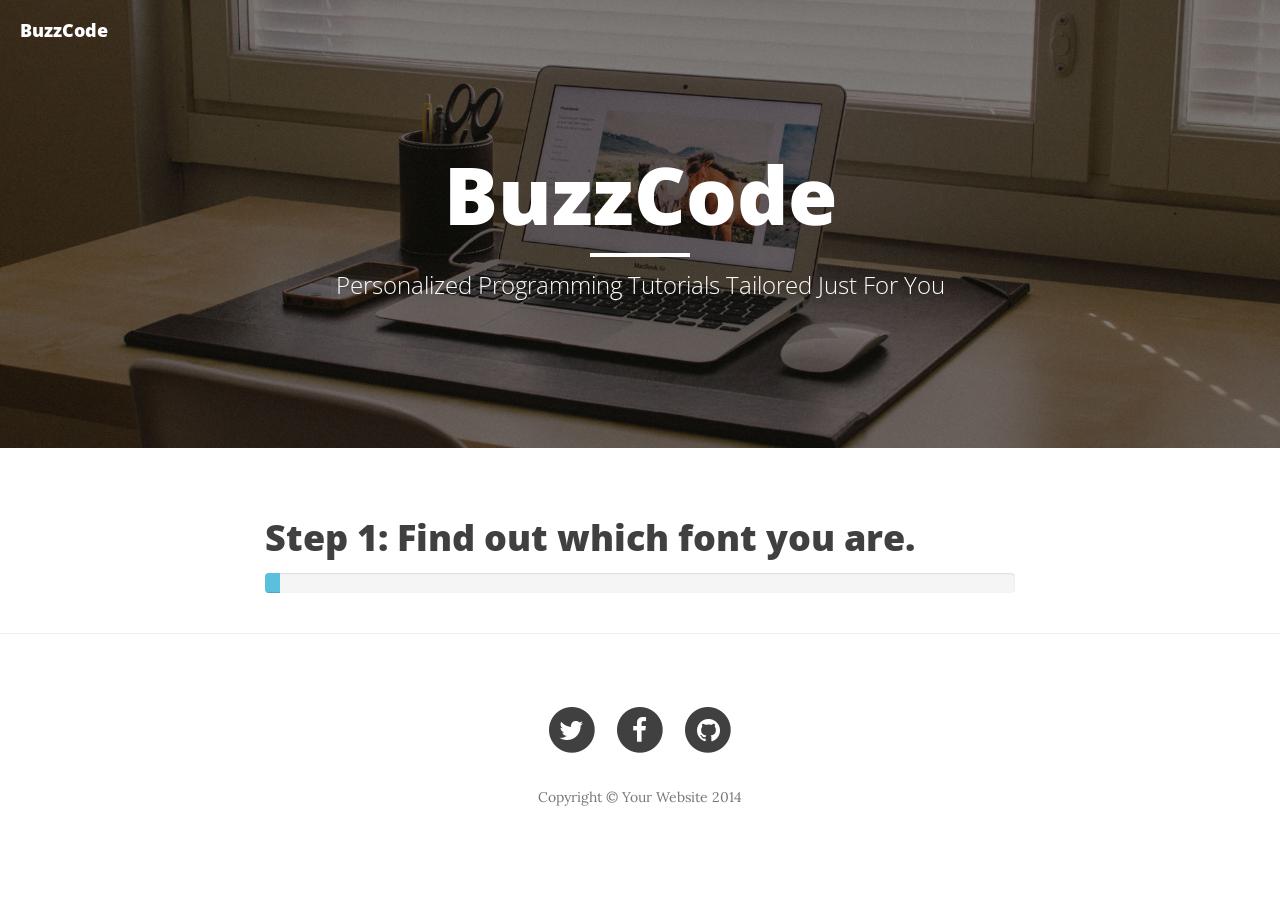
<file: index.html>
<!DOCTYPE html>
<html lang="en">

<head>

    <meta charset="utf-8">
    <meta http-equiv="X-UA-Compatible" content="IE=edge">
    <meta name="viewport" content="width=device-width, initial-scale=1">
    <meta name="description" content="">
    <meta name="author" content="">

    <title>BuzzCode</title>

    <!-- Bootstrap Core CSS -->
    <link href="css/bootstrap.min.css" rel="stylesheet">

    <!-- Custom CSS -->
    <link href="css/clean-blog.min.css" rel="stylesheet">

    <!-- Custom Fonts -->
    <link href="http://maxcdn.bootstrapcdn.com/font-awesome/4.1.0/css/font-awesome.min.css" rel="stylesheet" type="text/css">
    <link href='http://fonts.googleapis.com/css?family=Lora:400,700,400italic,700italic' rel='stylesheet' type='text/css'>
    <link href='http://fonts.googleapis.com/css?family=Open+Sans:300italic,400italic,600italic,700italic,800italic,400,300,600,700,800' rel='stylesheet' type='text/css'>

</head>

<body>

    <!-- Navigation -->
    <nav class="navbar navbar-default navbar-custom navbar-fixed-top">
        <div class="container-fluid">
            <!-- Brand and toggle get grouped for better mobile display -->
            <div class="navbar-header page-scroll">
                <button type="button" class="navbar-toggle" data-toggle="collapse" data-target="#bs-example-navbar-collapse-1">
                    <span class="sr-only">Toggle navigation</span>
                    <span class="icon-bar"></span>
                    <span class="icon-bar"></span>
                    <span class="icon-bar"></span>
                </button>
                <a class="navbar-brand" href="index.html">BuzzCode</a>
            </div>

        </div>
        <!-- /.container -->
    </nav>

    <!-- Page Header -->
    <!-- Set your background image for this header on the line below. -->
    <header class="intro-header" style="background-image: url('img/home-bg.jpg')">
        <div class="container">
            <div class="row">
                <div class="col-lg-8 col-lg-offset-2 col-md-10 col-md-offset-1">
                    <div class="site-heading">
                        <h1>BuzzCode</h1>
                        <hr class="small">
                        <span class="subheading">Personalized Programming Tutorials Tailored Just For You</span>
                    </div>
                </div>
            </div>
        </div>
    </header>

    <!-- Main Content -->
    <div class="container">
        <div class="row">
            <div class="col-lg-8 col-lg-offset-2 col-md-10 col-md-offset-1">
            <div class="text-vertical-center">
                <h1>Step 1: Find out which font you are.</h1>
                <div class="quizz-container" data-width="100%" data-height="auto" data-quiz="88300" data-networks='none'></div>
                <script src="http://dcc4iyjchzom0.cloudfront.net/widget/loader.js" async></script>        
                <!-- Pager -->
                <div style="margin-top:15px; font-family:Helvetica;" class="progress">
                <div class="progress-bar progress-bar-info" role="progressbar" aria-valuenow="50" aria-valuemin="0" aria-valuemax="100" style="width:2%">
    
  </div>
</div>
<!--                 <ul class="pager">
                    <li class="next">
                        <a href="./buzz-editor-font.html">Click to Proceed &rarr;</a>
                    </li>
                </ul> -->

            </div>
            </div>
        </div>
    </div>

    <hr>

    <!-- Footer -->
    <footer>
        <div class="container">
            <div class="row">
                <div class="col-lg-8 col-lg-offset-2 col-md-10 col-md-offset-1">
                    <ul class="list-inline text-center">
                        <li>
                            <a href="#">
                                <span class="fa-stack fa-lg">
                                    <i class="fa fa-circle fa-stack-2x"></i>
                                    <i class="fa fa-twitter fa-stack-1x fa-inverse"></i>
                                </span>
                            </a>
                        </li>
                        <li>
                            <a href="#">
                                <span class="fa-stack fa-lg">
                                    <i class="fa fa-circle fa-stack-2x"></i>
                                    <i class="fa fa-facebook fa-stack-1x fa-inverse"></i>
                                </span>
                            </a>
                        </li>
                        <li>
                            <a href="#">
                                <span class="fa-stack fa-lg">
                                    <i class="fa fa-circle fa-stack-2x"></i>
                                    <i class="fa fa-github fa-stack-1x fa-inverse"></i>
                                </span>
                            </a>
                        </li>
                    </ul>
                    <p class="copyright text-muted">Copyright &copy; Your Website 2014</p>
                </div>
            </div>
        </div>
    </footer>

    <!-- jQuery -->
    <script src="js/jquery.js"></script>

    <!-- Bootstrap Core JavaScript -->
    <script src="js/bootstrap.min.js"></script>

    <!-- Custom Theme JavaScript -->
    <script src="js/clean-blog.min.js"></script>

    <script src="bye.js"></script>


</body>

</html>
</file>
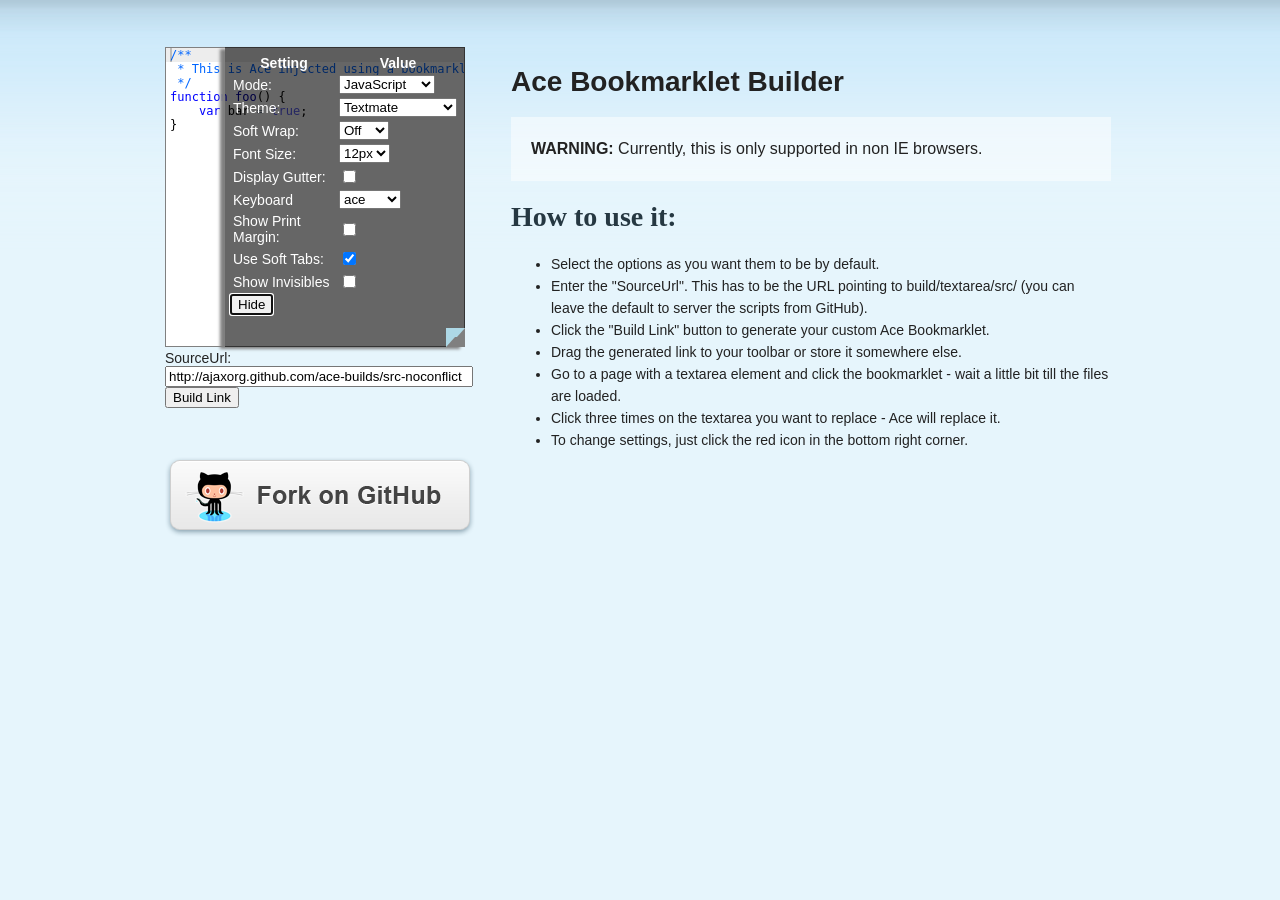
<file: demo/bookmarklet/index.html>
<!DOCTYPE html>
<html lang="en">
<head>
  <meta charset="UTF-8">
  <meta http-equiv="X-UA-Compatible" content="IE=edge,chrome=1">
  <link href="style.css" rel="stylesheet" type="text/css">
  <title>Ace Bookmarklet Builder</title>
</head>
<body>

<div id="wrapper">

<div class="content" style="width: 950px">
    <div class="column1" style="margin-top: 47px">
        <textarea id="textarea" style="width:300px; height:300px">
/**
 * This is Ace injected using a bookmarklet.
 */
function foo() {
    var bar = true;
}</textarea><br>
        SourceUrl: <br>
        <input id="srcURL" style="width:300px" value="http://ajaxorg.github.com/ace-builds/src-noconflict"></input><br>
        <button id="buBuild">Build Link</button> <br> <a href="#"></a>
        <a href="https://github.com/ajaxorg/ace/">
            <div class="fork_on_github" ></div>
        </a>
    </div>
    <div class="column2">
        <h1>Ace Bookmarklet Builder</h1>

        <p id="first">
        <strong>WARNING:</strong> Currently, this is only supported in non IE browsers.
        </p>

        <h2>How to use it:</h2>
        <ul>
            <li>Select the options as you want them to be by default.</li>
            <li>Enter the "SourceUrl". This has to be the URL pointing to build/textarea/src/ (you can leave the default to server the scripts from GitHub).</li>
            <li>Click the "Build Link" button to generate your custom Ace Bookmarklet.</li>
            <li>Drag the generated link to your toolbar or store it somewhere else.</li>
            <li>Go to a page with a textarea element and click the bookmarklet - wait a little bit till the files are loaded.</li>
            <li>Click three times on the textarea you want to replace - Ace will replace it.</li>
            <li>To change settings, just click the red icon in the bottom right corner.</li>
        </ul>
    </div>
</div>
</div>

<script>

function inject(options, callback) {
    var baseUrl = options.baseUrl || "../../src-noconflict";
    
    var load = function(path, callback) {
        var head = document.getElementsByTagName('head')[0];
        var s = document.createElement('script');

        s.src = baseUrl + "/" + path;
        head.appendChild(s);

        s.onload = s.onreadystatechange = function(_, isAbort) {
            if (isAbort || !s.readyState || s.readyState == "loaded" || s.readyState == "complete") {
                s = s.onload = s.onreadystatechange = null;
                if (!isAbort)
                    callback();
            }
        };
    };

    load("ace.js", function() {
        ace.config.loadModule("ace/ext/textarea", function() {
            var event = ace.require("ace/lib/event");
            var areas = document.getElementsByTagName("textarea");
            for (var i = 0; i < areas.length; i++) {
                event.addListener(areas[i], "click", function(e) {
                    if (e.detail == 3) {
                        ace.transformTextarea(e.target, options.ace);
                    }
                });
            }
            callback && callback();
        });
    });
}

// Call the inject function to load the ace files.
var textAce;
inject({}, function () {
    // Transform the textarea on the page into an ace editor.    
    var t = document.querySelector("textarea");
    textAce = ace.require("ace/ext/textarea").transformTextarea(t);
    setTimeout(function(){textAce.setDisplaySettings(true)});
});


document.getElementById("buBuild").onclick = function() {
    var injectSrc = inject.toString().split("\n").join("");
    injectSrc = injectSrc.replace(/\s+/g, " ");

    var options = textAce.getOptions();
    options.baseUrl = document.getElementById("srcURL").value;

    var a = document.querySelector("a");
    a.href = "javascript:(" + injectSrc + ")(" + JSON.stringify(options) + ")";
    a.innerHTML = "Ace Bookmarklet Link";
}

</script>

</body>
</html>
</file>
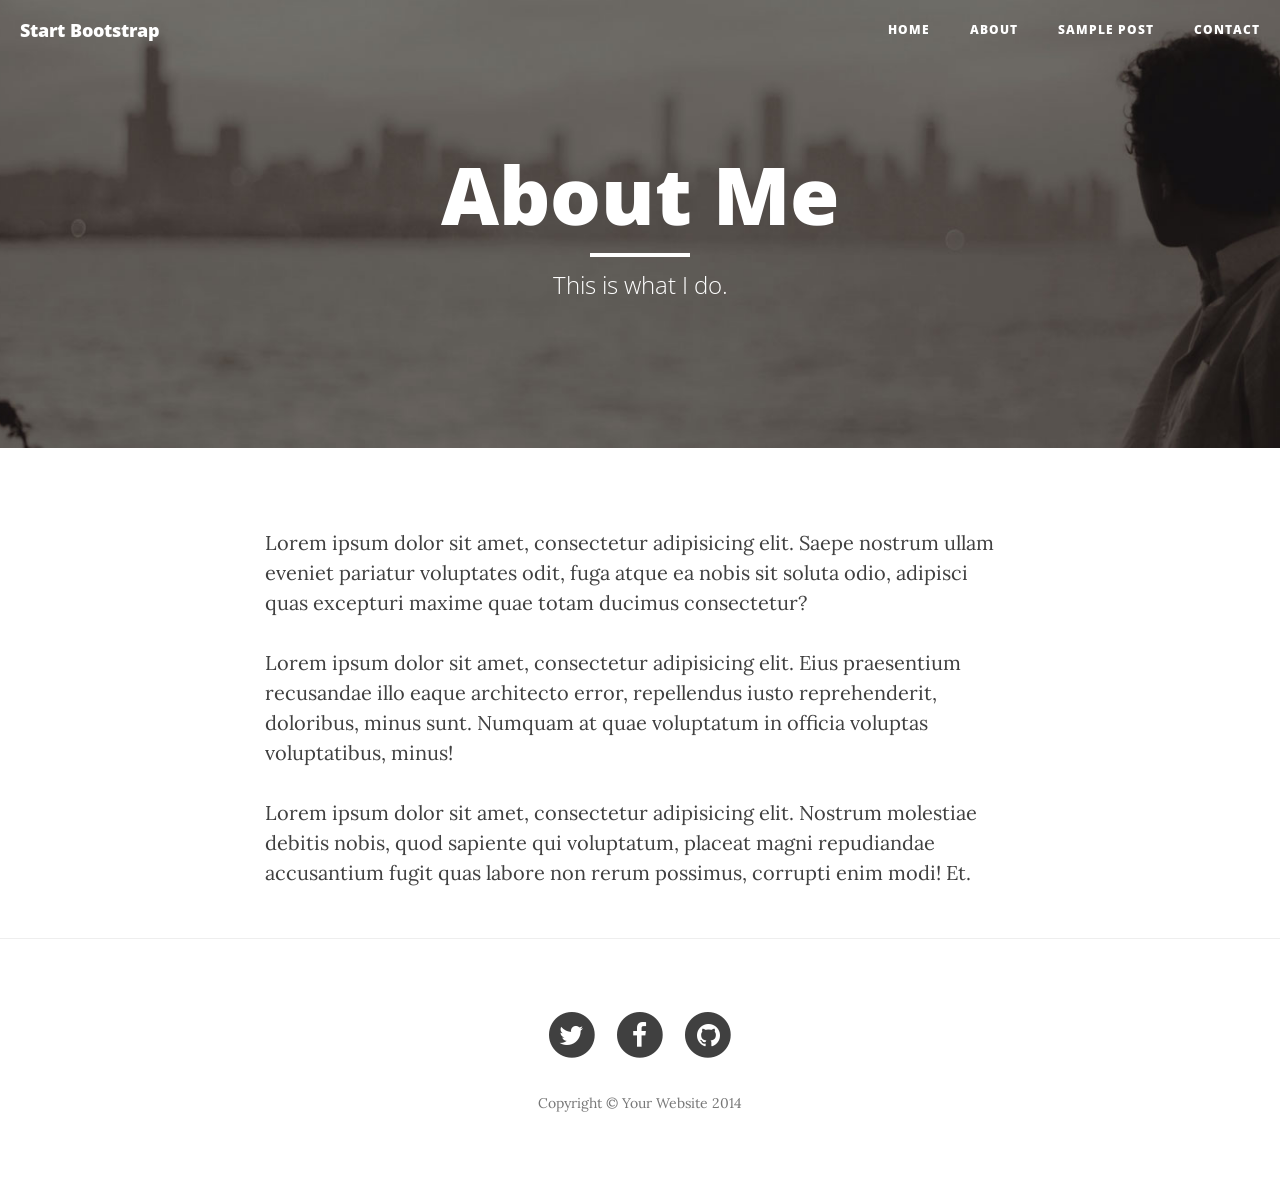
<file: about.html>
<!DOCTYPE html>
<html lang="en">

<head>

    <meta charset="utf-8">
    <meta http-equiv="X-UA-Compatible" content="IE=edge">
    <meta name="viewport" content="width=device-width, initial-scale=1">
    <meta name="description" content="">
    <meta name="author" content="">

    <title>Clean Blog - About</title>

    <!-- Bootstrap Core CSS -->
    <link href="css/bootstrap.min.css" rel="stylesheet">

    <!-- Custom CSS -->
    <link href="css/clean-blog.min.css" rel="stylesheet">

    <!-- Custom Fonts -->
    <link href="http://maxcdn.bootstrapcdn.com/font-awesome/4.1.0/css/font-awesome.min.css" rel="stylesheet" type="text/css">
    <link href='http://fonts.googleapis.com/css?family=Lora:400,700,400italic,700italic' rel='stylesheet' type='text/css'>
    <link href='http://fonts.googleapis.com/css?family=Open+Sans:300italic,400italic,600italic,700italic,800italic,400,300,600,700,800' rel='stylesheet' type='text/css'>

    <!-- HTML5 Shim and Respond.js IE8 support of HTML5 elements and media queries -->
    <!-- WARNING: Respond.js doesn't work if you view the page via file:// -->
    <!--[if lt IE 9]>
        <script src="https://oss.maxcdn.com/libs/html5shiv/3.7.0/html5shiv.js"></script>
        <script src="https://oss.maxcdn.com/libs/respond.js/1.4.2/respond.min.js"></script>
    <![endif]-->

</head>

<body>

    <!-- Navigation -->
    <nav class="navbar navbar-default navbar-custom navbar-fixed-top">
        <div class="container-fluid">
            <!-- Brand and toggle get grouped for better mobile display -->
            <div class="navbar-header page-scroll">
                <button type="button" class="navbar-toggle" data-toggle="collapse" data-target="#bs-example-navbar-collapse-1">
                    <span class="sr-only">Toggle navigation</span>
                    <span class="icon-bar"></span>
                    <span class="icon-bar"></span>
                    <span class="icon-bar"></span>
                </button>
                <a class="navbar-brand" href="index.html">Start Bootstrap</a>
            </div>

            <!-- Collect the nav links, forms, and other content for toggling -->
            <div class="collapse navbar-collapse" id="bs-example-navbar-collapse-1">
                <ul class="nav navbar-nav navbar-right">
                    <li>
                        <a href="index.html">Home</a>
                    </li>
                    <li>
                        <a href="about.html">About</a>
                    </li>
                    <li>
                        <a href="post.html">Sample Post</a>
                    </li>
                    <li>
                        <a href="contact.html">Contact</a>
                    </li>
                </ul>
            </div>
            <!-- /.navbar-collapse -->
        </div>
        <!-- /.container -->
    </nav>

    <!-- Page Header -->
    <!-- Set your background image for this header on the line below. -->
    <header class="intro-header" style="background-image: url('img/about-bg.jpg')">
        <div class="container">
            <div class="row">
                <div class="col-lg-8 col-lg-offset-2 col-md-10 col-md-offset-1">
                    <div class="page-heading">
                        <h1>About Me</h1>
                        <hr class="small">
                        <span class="subheading">This is what I do.</span>
                    </div>
                </div>
            </div>
        </div>
    </header>

    <!-- Main Content -->
    <div class="container">
        <div class="row">
            <div class="col-lg-8 col-lg-offset-2 col-md-10 col-md-offset-1">
                <p>Lorem ipsum dolor sit amet, consectetur adipisicing elit. Saepe nostrum ullam eveniet pariatur voluptates odit, fuga atque ea nobis sit soluta odio, adipisci quas excepturi maxime quae totam ducimus consectetur?</p>
                <p>Lorem ipsum dolor sit amet, consectetur adipisicing elit. Eius praesentium recusandae illo eaque architecto error, repellendus iusto reprehenderit, doloribus, minus sunt. Numquam at quae voluptatum in officia voluptas voluptatibus, minus!</p>
                <p>Lorem ipsum dolor sit amet, consectetur adipisicing elit. Nostrum molestiae debitis nobis, quod sapiente qui voluptatum, placeat magni repudiandae accusantium fugit quas labore non rerum possimus, corrupti enim modi! Et.</p>
            </div>
        </div>
    </div>

    <hr>

    <!-- Footer -->
    <footer>
        <div class="container">
            <div class="row">
                <div class="col-lg-8 col-lg-offset-2 col-md-10 col-md-offset-1">
                    <ul class="list-inline text-center">
                        <li>
                            <a href="#">
                                <span class="fa-stack fa-lg">
                                    <i class="fa fa-circle fa-stack-2x"></i>
                                    <i class="fa fa-twitter fa-stack-1x fa-inverse"></i>
                                </span>
                            </a>
                        </li>
                        <li>
                            <a href="#">
                                <span class="fa-stack fa-lg">
                                    <i class="fa fa-circle fa-stack-2x"></i>
                                    <i class="fa fa-facebook fa-stack-1x fa-inverse"></i>
                                </span>
                            </a>
                        </li>
                        <li>
                            <a href="#">
                                <span class="fa-stack fa-lg">
                                    <i class="fa fa-circle fa-stack-2x"></i>
                                    <i class="fa fa-github fa-stack-1x fa-inverse"></i>
                                </span>
                            </a>
                        </li>
                    </ul>
                    <p class="copyright text-muted">Copyright &copy; Your Website 2014</p>
                </div>
            </div>
        </div>
    </footer>

    <!-- jQuery -->
    <script src="js/jquery.js"></script>

    <!-- Bootstrap Core JavaScript -->
    <script src="js/bootstrap.min.js"></script>

    <!-- Custom Theme JavaScript -->
    <script src="js/clean-blog.min.js"></script>

</body>

</html>
</file>
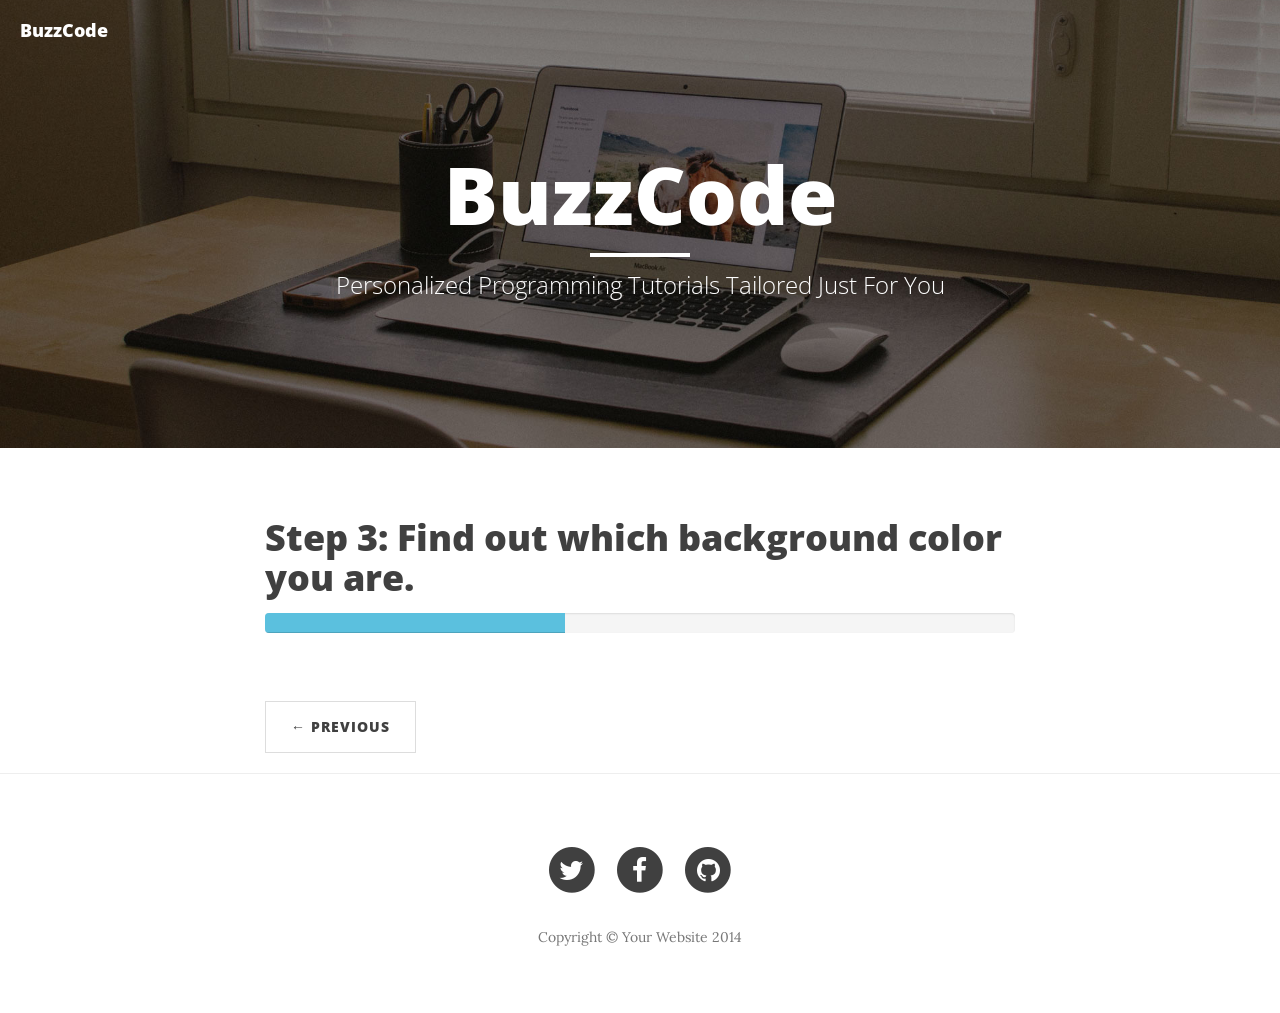
<file: background-color-quiz.html>
<!DOCTYPE html>
<html lang="en">

<head>

    <meta charset="utf-8">
    <meta http-equiv="X-UA-Compatible" content="IE=edge">
    <meta name="viewport" content="width=device-width, initial-scale=1">
    <meta name="description" content="">
    <meta name="author" content="">

    <title>BuzzCode</title>

    <!-- Bootstrap Core CSS -->
    <link href="css/bootstrap.min.css" rel="stylesheet">

    <!-- Custom CSS -->
    <link href="css/clean-blog.min.css" rel="stylesheet">

    <!-- Custom Fonts -->
    <link href="http://maxcdn.bootstrapcdn.com/font-awesome/4.1.0/css/font-awesome.min.css" rel="stylesheet" type="text/css">
    <link href='http://fonts.googleapis.com/css?family=Lora:400,700,400italic,700italic' rel='stylesheet' type='text/css'>
    <link href='http://fonts.googleapis.com/css?family=Open+Sans:300italic,400italic,600italic,700italic,800italic,400,300,600,700,800' rel='stylesheet' type='text/css'>

</head>

<body>

    <!-- Navigation -->
    <nav class="navbar navbar-default navbar-custom navbar-fixed-top">
        <div class="container-fluid">
            <!-- Brand and toggle get grouped for better mobile display -->
            <div class="navbar-header page-scroll">
                <button type="button" class="navbar-toggle" data-toggle="collapse" data-target="#bs-example-navbar-collapse-1">
                    <span class="sr-only">Toggle navigation</span>
                    <span class="icon-bar"></span>
                    <span class="icon-bar"></span>
                    <span class="icon-bar"></span>
                </button>
                <a class="navbar-brand" href="index.html">BuzzCode</a>
            </div>

        </div>
        <!-- /.container -->
    </nav>

    <!-- Page Header -->
    <!-- Set your background image for this header on the line below. -->
    <header class="intro-header" style="background-image: url('img/home-bg.jpg')">
        <div class="container">
            <div class="row">
                <div class="col-lg-8 col-lg-offset-2 col-md-10 col-md-offset-1">
                    <div class="site-heading">
                        <h1>BuzzCode</h1>
                        <hr class="small">
                        <span class="subheading">Personalized Programming Tutorials Tailored Just For You</span>
                    </div>
                </div>
            </div>
        </div>
    </header>

    <!-- Main Content -->
    <div class="container">
        <div class="row">
            <div class="col-lg-8 col-lg-offset-2 col-md-10 col-md-offset-1">
            <div class="text-vertical-center">
                <h1>Step 3: Find out which background color you are.</h1>

<div class="quizz-container" data-width="100%" data-height="auto" data-quiz="87750"></div>
<script src="http://dcc4iyjchzom0.cloudfront.net/widget/loader.js" async></script>

                                                    <div style="margin-top:15px; font-family:Helvetica;"  class="progress">
                      <div class="progress-bar progress-bar-info" role="progressbar" aria-valuenow="50"
                      aria-valuemin="0" aria-valuemax="100" style="width:40%">
                        </div>
                </div>
                <br>
                <ul class="pager">
                                    <li class="previous">
                    <a href="./buzz-editor-font.html">&larr; Previous</a>
                </li>
<!--                     <li class="next">
                        <a href="./buzz-editor-color.html">Next &rarr;</a>
                    </li> -->
                </ul>
            </div>
            </div>
        </div>
    </div>

    <hr>

    <!-- Footer -->
    <footer>
        <div class="container">
            <div class="row">
                <div class="col-lg-8 col-lg-offset-2 col-md-10 col-md-offset-1">
                    <ul class="list-inline text-center">
                        <li>
                            <a href="#">
                                <span class="fa-stack fa-lg">
                                    <i class="fa fa-circle fa-stack-2x"></i>
                                    <i class="fa fa-twitter fa-stack-1x fa-inverse"></i>
                                </span>
                            </a>
                        </li>
                        <li>
                            <a href="#">
                                <span class="fa-stack fa-lg">
                                    <i class="fa fa-circle fa-stack-2x"></i>
                                    <i class="fa fa-facebook fa-stack-1x fa-inverse"></i>
                                </span>
                            </a>
                        </li>
                        <li>
                            <a href="#">
                                <span class="fa-stack fa-lg">
                                    <i class="fa fa-circle fa-stack-2x"></i>
                                    <i class="fa fa-github fa-stack-1x fa-inverse"></i>
                                </span>
                            </a>
                        </li>
                    </ul>
                    <p class="copyright text-muted">Copyright &copy; Your Website 2014</p>
                </div>
            </div>
        </div>
    </footer>

    <!-- jQuery -->
    <script src="js/jquery.js"></script>

    <!-- Bootstrap Core JavaScript -->
    <script src="js/bootstrap.min.js"></script>

    <!-- Custom Theme JavaScript -->
    <script src="js/clean-blog.min.js"></script>

</body>

</html>
</file>
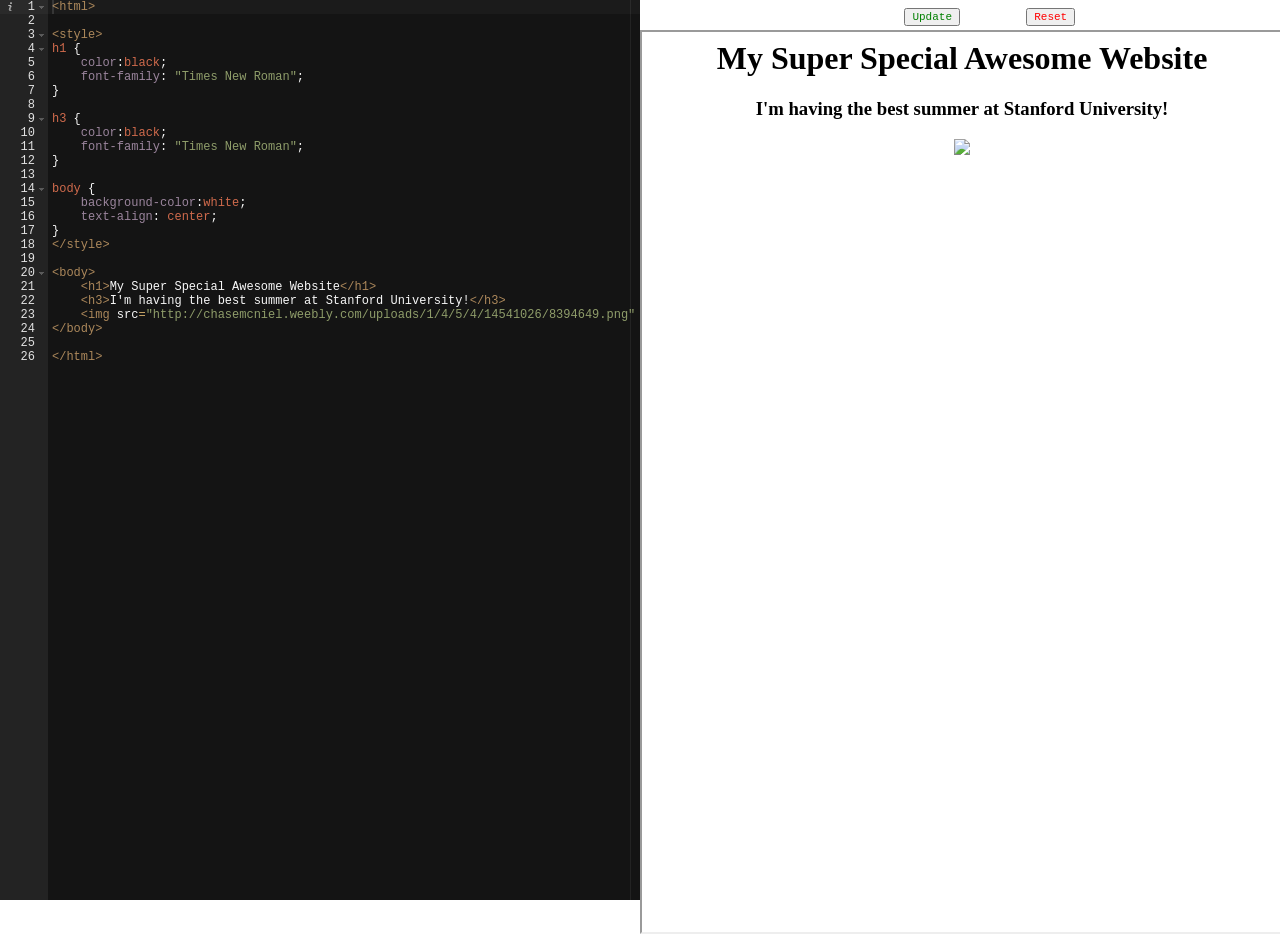
<file: buzz-editor.html>
<!DOCTYPE html>
<html lang="en">
<head>
  <meta charset="UTF-8">
  <meta http-equiv="X-UA-Compatible" content="IE=edge,chrome=1">
  <title>Editor</title>
  <style type="text/css" media="screen">
  body {
    overflow: hidden;
  }

  #editor {
    margin: 0;
    position: absolute;
    top: 0;
    bottom: 0;
    left: 0;
    right: 50%;
  }

  #run_button{
    position: absolute;
    right: 25%;
    color:green;
    font-size: 11px;
    font-family: Courier;
  }

  #reset_button{
    position: absolute;
    right: 16%;
    color:red;
    font-size: 11px;
    font-family: Courier;
  }

  #result{
    position: absolute;
    left:50%;
    top: 30px;
    height: 100%;
    width: 50%;

  }
  </style>
</head>
<body>

  <pre id="editor">Paste your code here!</pre>
  <button id="run_button" onclick="run_code()">Update</button>
  <button id="reset_button" onclick="reset_code()">Reset</button>
  <iframe id="result"></iframe>

  <script src="src-noconflict/ace.js" type="text/javascript" charset="utf-8"></script>
  <script>
  if (!localStorage.getItem('myCode')){
    my_code = "<html>\n\n<style>\nh1 {\n    color:black;\n    font-family: \"Times New Roman\";\n}\n\nh3 {\n    color:black;\n    font-family: \"Times New Roman\";\n}\n\nbody {\n    background-color:white;\n    text-align: center;\n}\n</style>\n\n<body>\n    <h1>My Super Special Awesome Website</h1>\n    <h3>I'm having the best summer at Stanford University!</h3>\n    <img src=\"http://chasemcniel.weebly.com/uploads/1/4/5/4/14541026/8394649.png\" id=\"stanford\">\n</body>\n\n</html>";
    localStorage.setItem('myCode', my_code);
  } 
  var editor = ace.edit("editor");
  editor.setTheme("ace/theme/twilight");
  editor.getSession().setMode("ace/mode/html");
  my_code = localStorage.getItem('myCode');
  editor.getSession().setValue(my_code);

  window.frames[0].document.body.innerHTML = my_code;

  function run_code() {
    var code_text = editor.getValue();
    window.frames[0].document.body.innerHTML = code_text;
    localStorage.setItem('myCode', code_text);
  }
  </script>

</body>
</html>
</file>
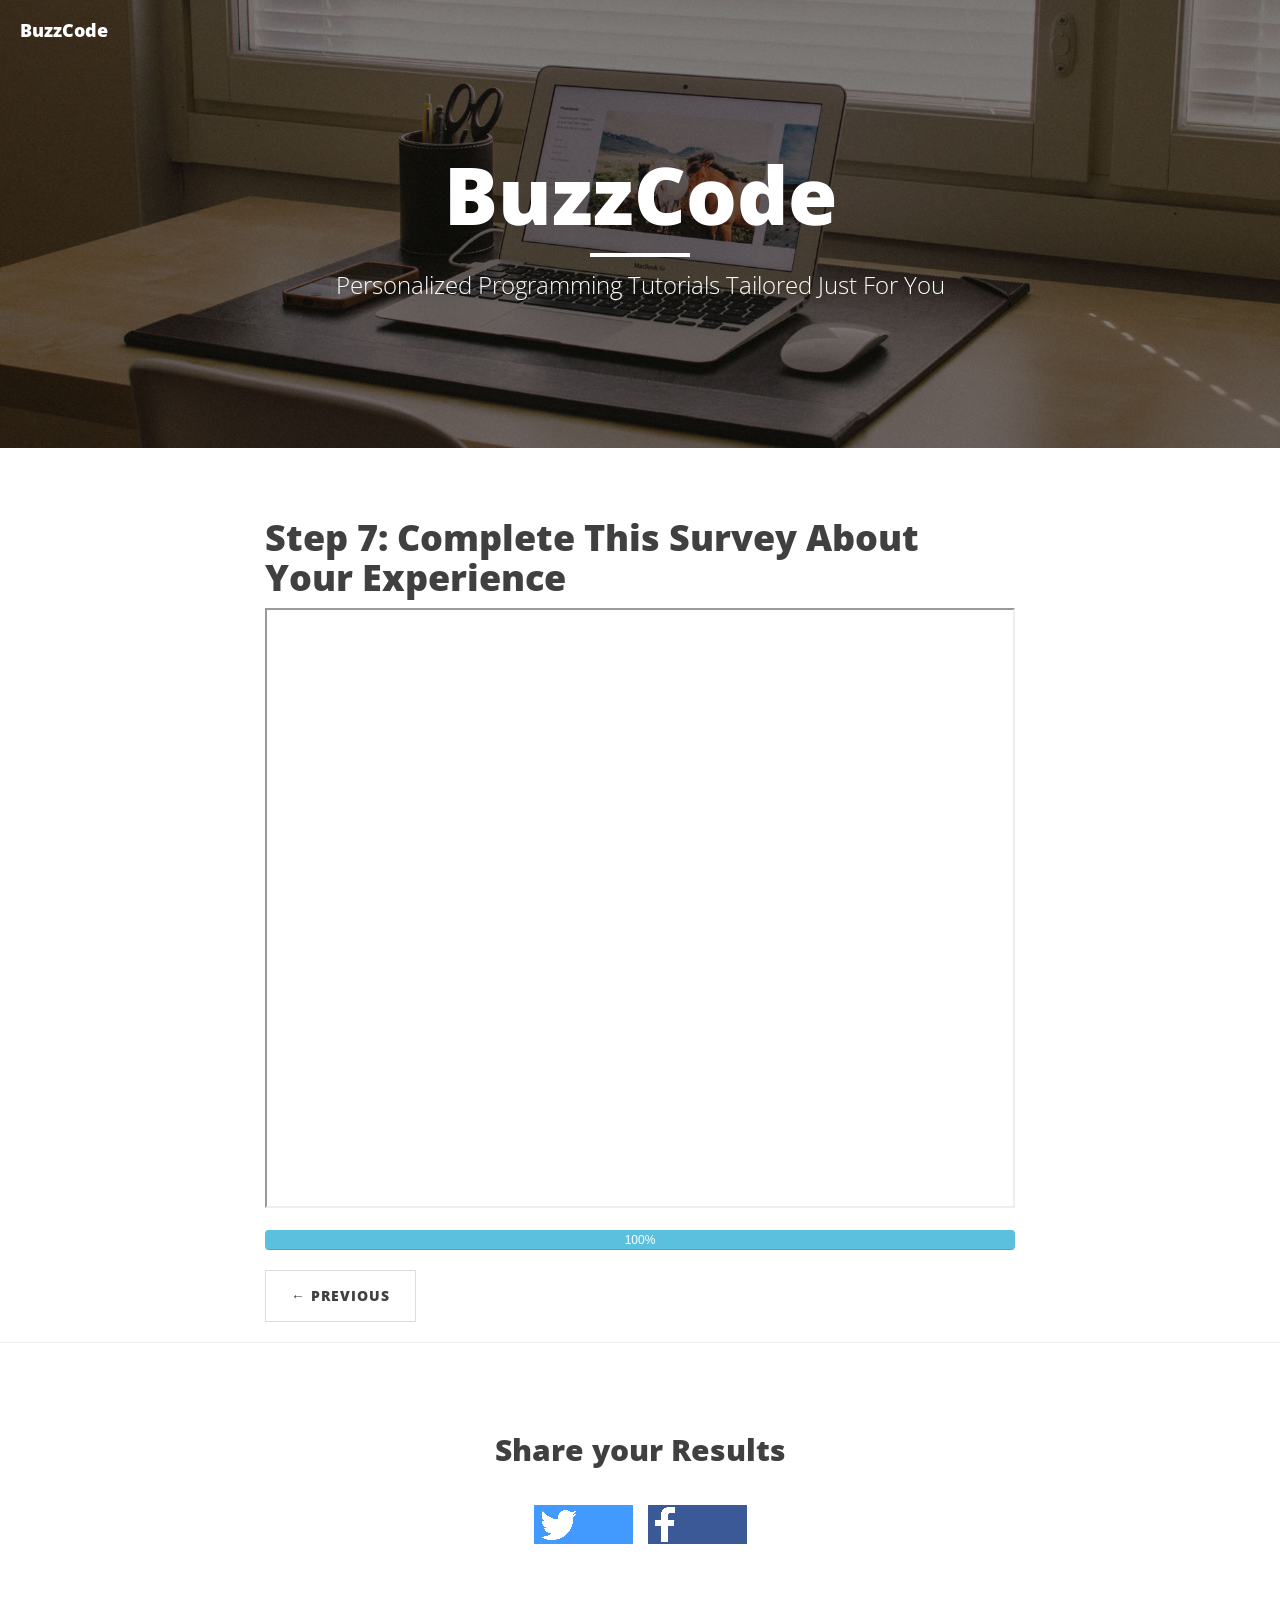
<file: completion.html>
<!DOCTYPE html>
<html lang="en">

<head>

    <meta charset="utf-8">
    <meta http-equiv="X-UA-Compatible" content="IE=edge">
    <meta name="viewport" content="width=device-width, initial-scale=1">
    <meta name="description" content="">
    <meta name="author" content="">

    <title>BuzzCode</title>

    <!-- Bootstrap Core CSS -->
    <link href="css/bootstrap.min.css" rel="stylesheet">

    <!-- Custom CSS -->
    <link href="css/clean-blog.min.css" rel="stylesheet">

    <!-- Custom Fonts -->
    <link href="http://maxcdn.bootstrapcdn.com/font-awesome/4.1.0/css/font-awesome.min.css" rel="stylesheet" type="text/css">
    <link href='http://fonts.googleapis.com/css?family=Lora:400,700,400italic,700italic' rel='stylesheet' type='text/css'>
    <link href='http://fonts.googleapis.com/css?family=Open+Sans:300italic,400italic,600italic,700italic,800italic,400,300,600,700,800' rel='stylesheet' type='text/css'>

</head>

<body>

    <!-- Navigation -->
    <nav class="navbar navbar-default navbar-custom navbar-fixed-top">
        <div class="container-fluid">
            <!-- Brand and toggle get grouped for better mobile display -->
            <div class="navbar-header page-scroll">
                <button type="button" class="navbar-toggle" data-toggle="collapse" data-target="#bs-example-navbar-collapse-1">
                    <span class="sr-only">Toggle navigation</span>
                    <span class="icon-bar"></span>
                    <span class="icon-bar"></span>
                    <span class="icon-bar"></span>
                </button>
                <a class="navbar-brand" href="index.html">BuzzCode</a>
            </div>

        </div>
        <!-- /.container -->
    </nav>

    <!-- Page Header -->
    <!-- Set your background image for this header on the line below. -->
    <header class="intro-header" style="background-image: url('img/home-bg.jpg')">
        <div class="container">
            <div class="row">
                <div class="col-lg-8 col-lg-offset-2 col-md-10 col-md-offset-1">
                    <div class="site-heading">
                        <h1>BuzzCode</h1>
                        <hr class="small">
                        <span class="subheading">Personalized Programming Tutorials Tailored Just For You</span>
                    </div>
                </div>
            </div>
        </div>
    </header>

    <!-- Main Content -->
    
    <div class="container">
        <div class="row">
            <div class="col-lg-8 col-lg-offset-2 col-md-10 col-md-offset-1">
                <div class="text-vertical-center">
                    <h1>Step 7: Complete This Survey About Your Experience</h1>
                    <iframe style="width:100%; height:600px" src="https://docs.google.com/forms/d/15JzV7O6pf1EB53B_XSJsMluKM8Wv4ZjY4AjzYRcASlE/viewform?usp=send_form"></iframe>

                    <div style="margin-top:15px; font-family:Helvetica;" class="progress">
                      <div class="progress-bar progress-bar-info" role="progressbar" aria-valuenow="50"
                      aria-valuemin="0" aria-valuemax="100" style="width:100%"> 100%
                        </div>
                </div>
              <ul class="pager">
                <li class="previous">
                    <a href="./buzz-editor-animal.html">&larr; Previous</a>
                </li>
            </ul>
        </div>
    </div>
</div>
</div>


<hr>

<!-- Footer -->
<footer>
    <div class="container">
        <div class="row">
            <div class="col-lg-8 col-lg-offset-2 col-md-10 col-md-offset-1">
                <h2 style="text-align: center;">Share your Results</h2><br>
                <ul class="list-inline text-center">
                    <li>

                        <a href="https://twitter.com/intent/tweet?text=I%20just%20made%20my%20own%20webpage!%20Create%20your%20own%20at&amp;tw_p=tweetbutton&amp;url=http%3A%2F%2Fbuzzcode.me" onclick="javascript:window.open(this.href, '', 'menubar=no,toolbar=no,resizable=yes,scrollbars=yes,height=450,width=420');return false;">
                        <img src="img/twitter-button.jpg" width="99" height="39" border="0">
                        </a>

                    </li>
                    <li>
                        <a href="https://www.facebook.com/sharer/sharer.php?u=buzzcode.me" target="_blank" onclick="javascript:window.open(this.href, '', 'menubar=no,toolbar=no,resizable=yes,scrollbars=yes,height=450,width=420');return false;">
                        <img src="img/facebook-button.jpg" width="99" height="39" border="0">                            
                        </a>
                    </li>
                </ul>
            </div>
        </div>
    </div>
</footer>

<!-- jQuery -->
<script src="js/jquery.js"></script>

<!-- Bootstrap Core JavaScript -->
<script src="js/bootstrap.min.js"></script>

<!-- Custom Theme JavaScript -->
<script src="js/clean-blog.min.js"></script>

</body>

</html>
</file>
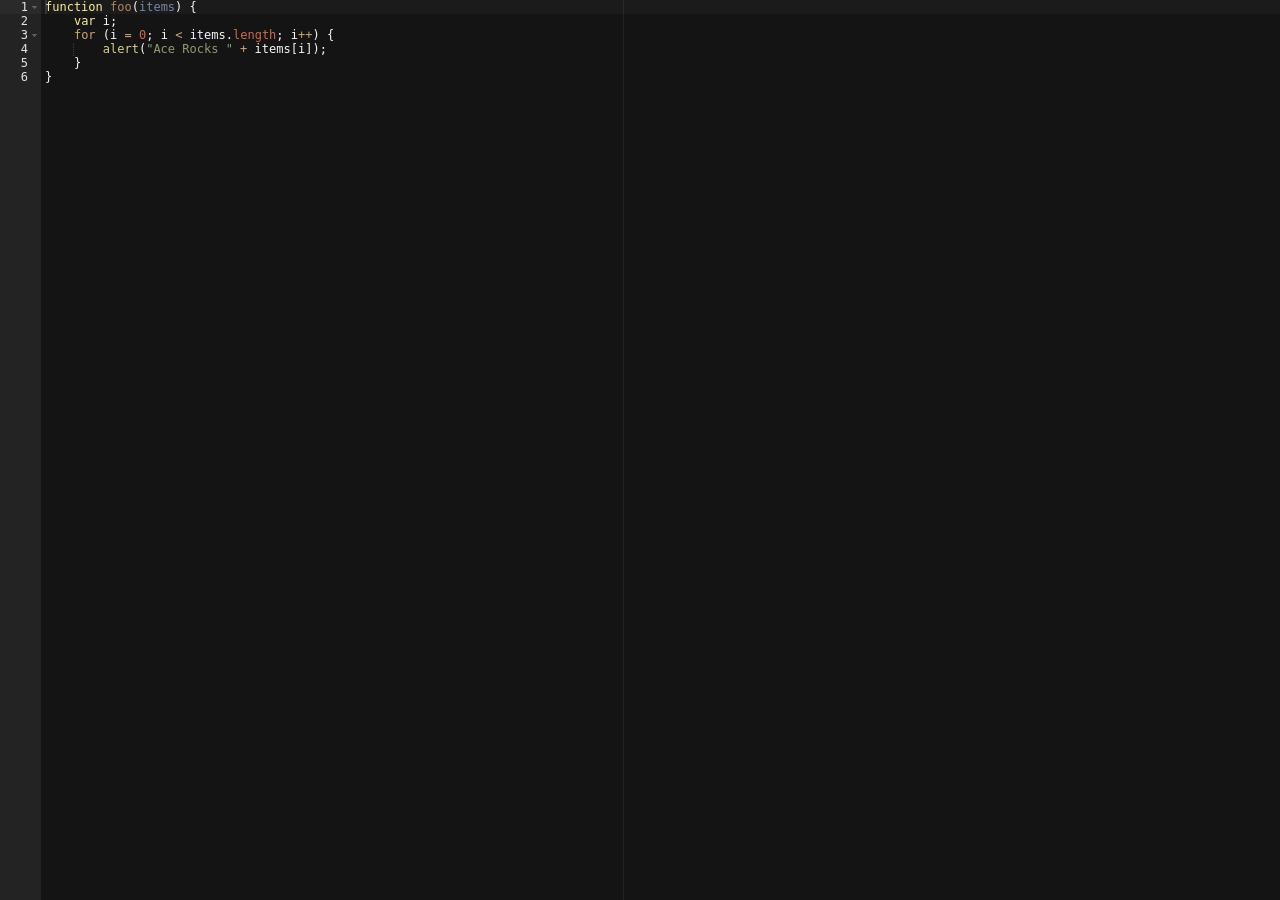
<file: editor.html>
<!DOCTYPE html>
<html lang="en">
<head>
  <meta charset="UTF-8">
  <meta http-equiv="X-UA-Compatible" content="IE=edge,chrome=1">
  <title>Editor</title>
  <style type="text/css" media="screen">
    body {
        overflow: hidden;
    }

    #editor {
        margin: 0;
        position: absolute;
        top: 0;
        bottom: 0;
        left: 0;
        right: 0;
    }
  </style>
</head>
<body>

<pre id="editor">function foo(items) {
    var i;
    for (i = 0; i &lt; items.length; i++) {
        alert("Ace Rocks " + items[i]);
    }
}</pre>

<script src="src-noconflict/ace.js" type="text/javascript" charset="utf-8"></script>
<script>
    var editor = ace.edit("editor");
    editor.setTheme("ace/theme/twilight");
    editor.getSession().setMode("ace/mode/javascript");
</script>

</body>
</html>
</file>
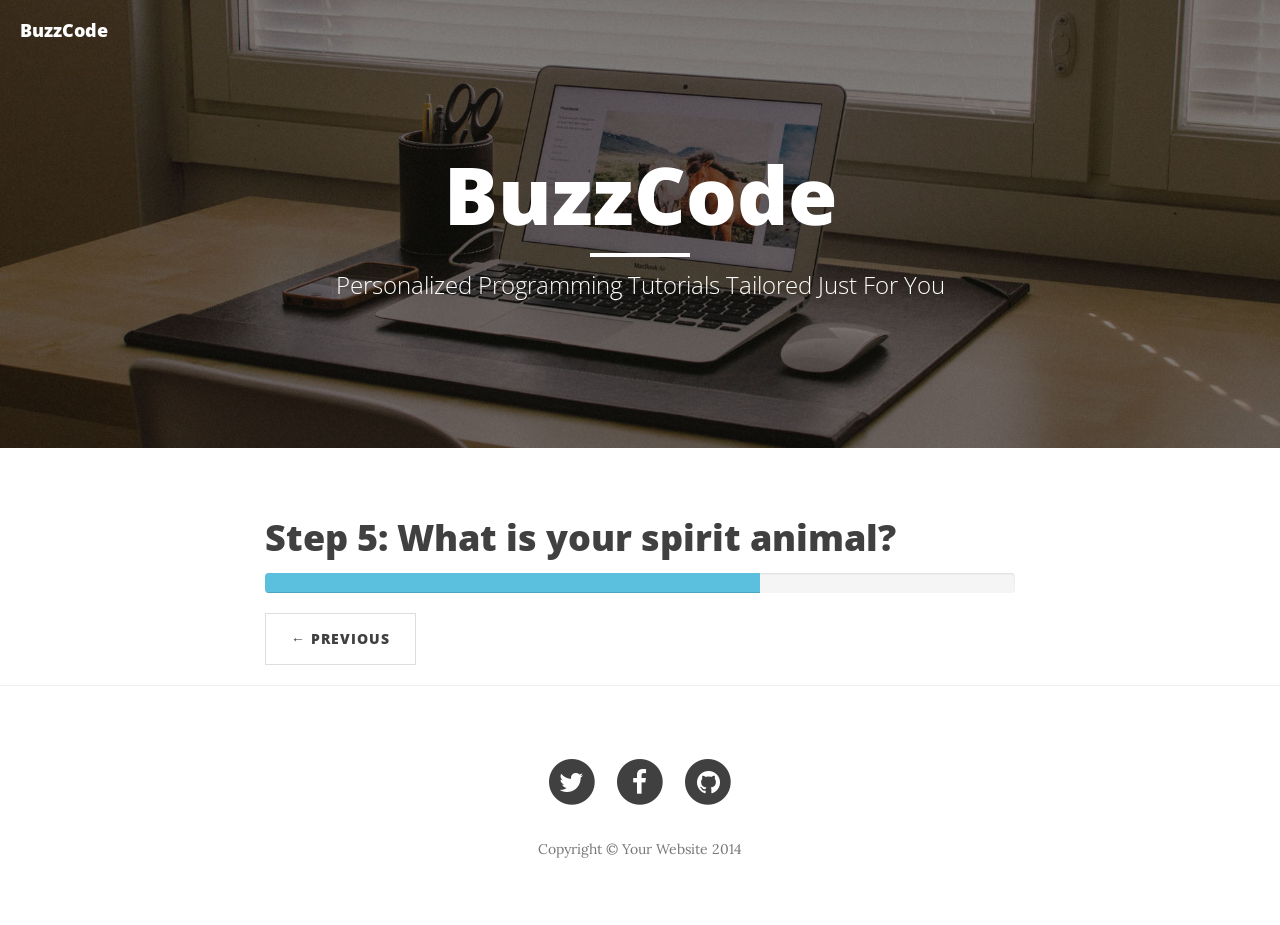
<file: spirit-animal-quiz.html>
<!DOCTYPE html>
<html lang="en">

<head>

    <meta charset="utf-8">
    <meta http-equiv="X-UA-Compatible" content="IE=edge">
    <meta name="viewport" content="width=device-width, initial-scale=1">
    <meta name="description" content="">
    <meta name="author" content="">

    <title>BuzzCode</title>

    <!-- Bootstrap Core CSS -->
    <link href="css/bootstrap.min.css" rel="stylesheet">

    <!-- Custom CSS -->
    <link href="css/clean-blog.min.css" rel="stylesheet">

    <!-- Custom Fonts -->
    <link href="http://maxcdn.bootstrapcdn.com/font-awesome/4.1.0/css/font-awesome.min.css" rel="stylesheet" type="text/css">
    <link href='http://fonts.googleapis.com/css?family=Lora:400,700,400italic,700italic' rel='stylesheet' type='text/css'>
    <link href='http://fonts.googleapis.com/css?family=Open+Sans:300italic,400italic,600italic,700italic,800italic,400,300,600,700,800' rel='stylesheet' type='text/css'>

</head>

<body>

    <!-- Navigation -->
    <nav class="navbar navbar-default navbar-custom navbar-fixed-top">
        <div class="container-fluid">
            <!-- Brand and toggle get grouped for better mobile display -->
            <div class="navbar-header page-scroll">
                <button type="button" class="navbar-toggle" data-toggle="collapse" data-target="#bs-example-navbar-collapse-1">
                    <span class="sr-only">Toggle navigation</span>
                    <span class="icon-bar"></span>
                    <span class="icon-bar"></span>
                    <span class="icon-bar"></span>
                </button>
                <a class="navbar-brand" href="index.html">BuzzCode</a>
            </div>

        </div>
        <!-- /.container -->
    </nav>

    <!-- Page Header -->
    <!-- Set your background image for this header on the line below. -->
    <header class="intro-header" style="background-image: url('img/home-bg.jpg')">
        <div class="container">
            <div class="row">
                <div class="col-lg-8 col-lg-offset-2 col-md-10 col-md-offset-1">
                    <div class="site-heading">
                        <h1>BuzzCode</h1>
                        <hr class="small">
                        <span class="subheading">Personalized Programming Tutorials Tailored Just For You</span>
                    </div>
                </div>
            </div>
        </div>
    </header>

    <!-- Main Content -->
    <div class="container">
        <div class="row">
            <div class="col-lg-8 col-lg-offset-2 col-md-10 col-md-offset-1">
            <div class="text-vertical-center">
                <h1>Step 5: What is your spirit animal?</h1>
                <div class="quizz-container" data-width="100%" data-height="auto" data-networks='none' data-quiz="88431"></div>
                <script src="http://dcc4iyjchzom0.cloudfront.net/widget/loader.js" async></script>     
                                                    <div style="margin-top:15px; font-family:Helvetica;" class="progress">
                      <div class="progress-bar progress-bar-info" role="progressbar" aria-valuenow="50"
                      aria-valuemin="0" aria-valuemax="100" style="width:66%">
                        </div>
                </div>
                <ul class="pager">
                                    <li class="previous">
                    <a href="./buzz-editor-color.html">&larr; Previous</a>
                </li>
<!--                     <li class="next">
                        <a href="./buzz-editor-animal.html">Next &rarr;</a>
                    </li> -->
                </ul>
            </div>
            </div>
        </div>
    </div>

    <hr>

    <!-- Footer -->
    <footer>
        <div class="container">
            <div class="row">
                <div class="col-lg-8 col-lg-offset-2 col-md-10 col-md-offset-1">
                    <ul class="list-inline text-center">
                        <li>
                            <a href="#">
                                <span class="fa-stack fa-lg">
                                    <i class="fa fa-circle fa-stack-2x"></i>
                                    <i class="fa fa-twitter fa-stack-1x fa-inverse"></i>
                                </span>
                            </a>
                        </li>
                        <li>
                            <a href="#">
                                <span class="fa-stack fa-lg">
                                    <i class="fa fa-circle fa-stack-2x"></i>
                                    <i class="fa fa-facebook fa-stack-1x fa-inverse"></i>
                                </span>
                            </a>
                        </li>
                        <li>
                            <a href="#">
                                <span class="fa-stack fa-lg">
                                    <i class="fa fa-circle fa-stack-2x"></i>
                                    <i class="fa fa-github fa-stack-1x fa-inverse"></i>
                                </span>
                            </a>
                        </li>
                    </ul>
                    <p class="copyright text-muted">Copyright &copy; Your Website 2014</p>
                </div>
            </div>
        </div>
    </footer>

    <!-- jQuery -->
    <script src="js/jquery.js"></script>

    <!-- Bootstrap Core JavaScript -->
    <script src="js/bootstrap.min.js"></script>

    <!-- Custom Theme JavaScript -->
    <script src="js/clean-blog.min.js"></script>

</body>

</html>
</file>
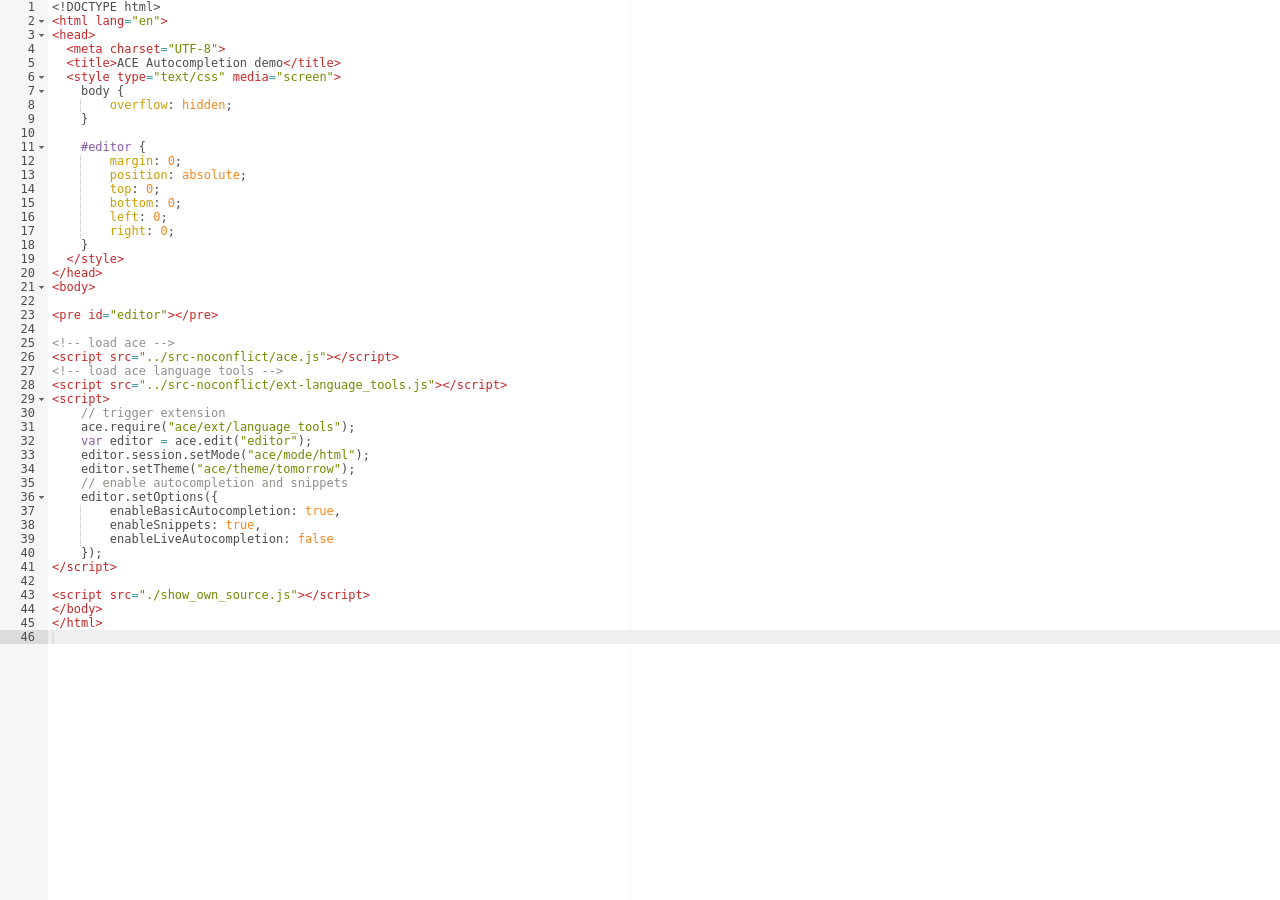
<file: demo/autocompletion.html>
<!DOCTYPE html>
<html lang="en">
<head>
  <meta charset="UTF-8">
  <title>ACE Autocompletion demo</title>
  <style type="text/css" media="screen">
    body {
        overflow: hidden;
    }
    
    #editor { 
        margin: 0;
        position: absolute;
        top: 0;
        bottom: 0;
        left: 0;
        right: 0;
    }
  </style>
</head>
<body>

<pre id="editor"></pre>

<!-- load ace -->
<script src="../src-noconflict/ace.js"></script>
<!-- load ace language tools -->
<script src="../src-noconflict/ext-language_tools.js"></script>
<script>
    // trigger extension
    ace.require("ace/ext/language_tools");
    var editor = ace.edit("editor");
    editor.session.setMode("ace/mode/html");
    editor.setTheme("ace/theme/tomorrow");
    // enable autocompletion and snippets
    editor.setOptions({
        enableBasicAutocompletion: true,
        enableSnippets: true,
        enableLiveAutocompletion: false
    });
</script>

<script src="./show_own_source.js"></script>
</body>
</html>
</file>
<file: demo/bookmarklet/style.css>
body {
    margin:0;
    padding:0;
    background-color:#e6f5fc;
    
}

H2, H3, H4 {
    font-family:Trebuchet MS;
    font-weight:bold;
    margin:0;
    padding:0;
}

H2 {
    font-size:28px;
    color:#263842;
    padding-bottom:6px;
}

H3 {
    font-family:Trebuchet MS;
    font-weight:bold;
    font-size:22px;
    color:#253741;
    margin-top:43px;
    margin-bottom:8px;
}

H4 {
    font-family:Trebuchet MS;
    font-weight:bold;
    font-size:21px;
    color:#222222;
    margin-bottom:4px;
}

P {
    padding:13px 0;
    margin:0;
    line-height:22px;
}

UL{
    line-height : 22px;
}

PRE{
    background : #333;
    color : white;
    padding : 10px;
}

#header {
    height : 227px;
    position:relative;
    overflow:hidden;
    background: url(images/background.png) repeat-x 0 0;
    border-bottom:1px solid #c9e8fa;   
}

#header .content .signature {
    font-family:Trebuchet MS;
    font-size:11px;
    color:#ebe4d6;
    position:absolute;
    bottom:5px;
    right:42px;
    letter-spacing : 1px;
}

.content {
    width:970px;
    position:relative;
    margin:0 auto;
}

#header .content {
    height:184px;
    margin-top:22px;
}

#header .content .logo {
    width  : 282px;
    height : 184px;
    background:url(images/logo.png) no-repeat 0 0;
    position:absolute;
    top:0;
    left:0;
}

#header .content .title {
    width  : 605px;
    height : 58px;
    background:url(images/ace.png) no-repeat 0 0;
    position:absolute;
    top:98px;
    left:329px;
}

#wrapper {
    background:url(images/body_background.png) repeat-x 0 0;
    min-height:250px;
}

#wrapper .content {
    font-family:Arial;
    font-size:14px;
    color:#222222;
    width:1000px;
}

#wrapper .content .column1 {
    position:relative;
    float:left;
    width:315px;
    margin-right:31px;
}

#wrapper .content .column2 {
    position:relative;
    overflow:hidden;
    float:left;
    width:600px;
    padding-top:47px;
}

.fork_on_github {
    width:310px;
    height:80px;
    background:url(images/fork_on_github.png) no-repeat 0 0;
    position:relative;
    overflow:hidden;
    margin-top:49px;
    cursor:pointer;
}

.fork_on_github:hover {
    background-position:0 -80px;
}

.divider {
    height:3px;
    background-color:#bedaea;
    margin-bottom:3px;
}

.menu {
    padding:23px 0 0 24px;
}

UL.content-list {
    padding:15px;
    margin:0;
}

UL.menu-list {
    padding:0;
    margin:0 0 20px 0;
    list-style-type:none;
    line-height : 16px;
}

UL.menu-list LI {
    color:#2557b4;
    font-family:Trebuchet MS;
    font-size:14px;
    padding:7px 0;
    border-bottom:1px dotted #d6e2e7;
}

UL.menu-list LI:last-child {
    border-bottom:0;
}

A {
    color:#2557b4;
    text-decoration:none;
}

A:hover {
    text-decoration:underline;
}

P#first{
    background : rgba(255,255,255,0.5);
    padding : 20px;
    font-size : 16px;
    line-height : 24px;
    margin : 0 0 20px 0;
}

#footer {
    height:40px;
    position:relative;
    overflow:hidden;
    background:url(images/bottombar.png) repeat-x 0 0;
    position:relative;
    margin-top:40px;
}

UL.menu-footer {
    padding:0;
    margin:8px 11px 0 0;
    list-style-type:none;
    float:right;
}

UL.menu-footer LI {
    color:white;
    font-family:Arial;
    font-size:12px;
    display:inline-block;
    margin:0 1px;
}

UL.menu-footer LI A {
    color:#8dd0ff;
    text-decoration:none;
}

UL.menu-footer LI A:hover {
    text-decoration:underline;
}
</file>
<file: css/clean-blog.min.css>
/*!
 * Clean Blog v1.0.0 (http://startbootstrap.com)
 * Copyright 2014 Start Bootstrap
 * Licensed under Apache 2.0 (https://github.com/IronSummitMedia/startbootstrap/blob/gh-pages/LICENSE)
 */

body{font-family:Lora,'Times New Roman',serif;font-size:20px;color:#404040}p{line-height:1.5;margin:30px 0}p a{text-decoration:underline}h1,h2,h3,h4,h5,h6{font-family:'Open Sans','Helvetica Neue',Helvetica,Arial,sans-serif;font-weight:800}a{color:#404040}a:hover,a:focus{color:#0085a1}a img:hover,a img:focus{cursor:zoom-in}blockquote{color:gray;font-style:italic}hr.small{max-width:100px;margin:15px auto;border-width:4px;border-color:#fff}.navbar-custom{position:absolute;top:0;left:0;width:100%;z-index:3;font-family:'Open Sans','Helvetica Neue',Helvetica,Arial,sans-serif}.navbar-custom .navbar-brand{font-weight:800}.navbar-custom .nav li a{text-transform:uppercase;font-size:12px;font-weight:800;letter-spacing:1px}@media only screen and (min-width:768px){.navbar-custom{background:0 0;border-bottom:1px solid transparent}.navbar-custom .navbar-brand{color:#fff;padding:20px}.navbar-custom .navbar-brand:hover,.navbar-custom .navbar-brand:focus{color:rgba(255,255,255,.8)}.navbar-custom .nav li a{color:#fff;padding:20px}.navbar-custom .nav li a:hover,.navbar-custom .nav li a:focus{color:rgba(255,255,255,.8)}}@media only screen and (min-width:1170px){.navbar-custom{-webkit-transition:background-color .3s;-moz-transition:background-color .3s;transition:background-color .3s;-webkit-transform:translate3d(0,0,0);-moz-transform:translate3d(0,0,0);-ms-transform:translate3d(0,0,0);-o-transform:translate3d(0,0,0);transform:translate3d(0,0,0);-webkit-backface-visibility:hidden;backface-visibility:hidden}.navbar-custom.is-fixed{position:fixed;top:-61px;background-color:rgba(255,255,255,.9);border-bottom:1px solid #f2f2f2;-webkit-transition:-webkit-transform .3s;-moz-transition:-moz-transform .3s;transition:transform .3s}.navbar-custom.is-fixed .navbar-brand{color:#404040}.navbar-custom.is-fixed .navbar-brand:hover,.navbar-custom.is-fixed .navbar-brand:focus{color:#0085a1}.navbar-custom.is-fixed .nav li a{color:#404040}.navbar-custom.is-fixed .nav li a:hover,.navbar-custom.is-fixed .nav li a:focus{color:#0085a1}.navbar-custom.is-visible{-webkit-transform:translate3d(0,100%,0);-moz-transform:translate3d(0,100%,0);-ms-transform:translate3d(0,100%,0);-o-transform:translate3d(0,100%,0);transform:translate3d(0,100%,0)}}.intro-header{background-color:gray;background:no-repeat center center;background-attachment:scroll;-webkit-background-size:cover;-moz-background-size:cover;background-size:cover;-o-background-size:cover;margin-bottom:50px}.intro-header .site-heading,.intro-header .post-heading,.intro-header .page-heading{padding:100px 0 50px;color:#fff}@media only screen and (min-width:768px){.intro-header .site-heading,.intro-header .post-heading,.intro-header .page-heading{padding:150px 0}}.intro-header .site-heading,.intro-header .page-heading{text-align:center}.intro-header .site-heading h1,.intro-header .page-heading h1{margin-top:0;font-size:50px}.intro-header .site-heading .subheading,.intro-header .page-heading .subheading{font-size:24px;line-height:1.1;display:block;font-family:'Open Sans','Helvetica Neue',Helvetica,Arial,sans-serif;font-weight:300;margin:10px 0 0}@media only screen and (min-width:768px){.intro-header .site-heading h1,.intro-header .page-heading h1{font-size:80px}}.intro-header .post-heading h1{font-size:35px}.intro-header .post-heading .subheading,.intro-header .post-heading .meta{line-height:1.1;display:block}.intro-header .post-heading .subheading{font-family:'Open Sans','Helvetica Neue',Helvetica,Arial,sans-serif;font-size:24px;margin:10px 0 30px;font-weight:600}.intro-header .post-heading .meta{font-family:Lora,'Times New Roman',serif;font-style:italic;font-weight:300;font-size:20px}.intro-header .post-heading .meta a{color:#fff}@media only screen and (min-width:768px){.intro-header .post-heading h1{font-size:55px}.intro-header .post-heading .subheading{font-size:30px}}.post-preview>a{color:#404040}.post-preview>a:hover,.post-preview>a:focus{text-decoration:none;color:#0085a1}.post-preview>a>.post-title{font-size:30px;margin-top:30px;margin-bottom:10px}.post-preview>a>.post-subtitle{margin:0;font-weight:300;margin-bottom:10px}.post-preview>.post-meta{color:gray;font-size:18px;font-style:italic;margin-top:0}.post-preview>.post-meta>a{text-decoration:none;color:#404040}.post-preview>.post-meta>a:hover,.post-preview>.post-meta>a:focus{color:#0085a1;text-decoration:underline}@media only screen and (min-width:768px){.post-preview>a>.post-title{font-size:36px}}.section-heading{font-size:36px;margin-top:60px;font-weight:700}.caption{text-align:center;font-size:14px;padding:10px;font-style:italic;margin:0;display:block;border-bottom-right-radius:5px;border-bottom-left-radius:5px}footer{padding:50px 0 65px}footer .list-inline{margin:0;padding:0}footer .copyright{font-size:14px;text-align:center;margin-bottom:0}.floating-label-form-group{font-size:14px;position:relative;margin-bottom:0;padding-bottom:.5em;border-bottom:1px solid #eee}.floating-label-form-group input,.floating-label-form-group textarea{z-index:1;position:relative;padding-right:0;padding-left:0;border:none;border-radius:0;font-size:1.5em;background:0 0;box-shadow:none!important;resize:none}.floating-label-form-group label{display:block;z-index:0;position:relative;top:2em;margin:0;font-size:.85em;line-height:1.764705882em;vertical-align:middle;vertical-align:baseline;opacity:0;-webkit-transition:top .3s ease,opacity .3s ease;-moz-transition:top .3s ease,opacity .3s ease;-ms-transition:top .3s ease,opacity .3s ease;transition:top .3s ease,opacity .3s ease}.floating-label-form-group::not(:first-child){padding-left:14px;border-left:1px solid #eee}.floating-label-form-group-with-value label{top:0;opacity:1}.floating-label-form-group-with-focus label{color:#0085a1}form .row:first-child .floating-label-form-group{border-top:1px solid #eee}.btn{font-family:'Open Sans','Helvetica Neue',Helvetica,Arial,sans-serif;text-transform:uppercase;font-size:14px;font-weight:800;letter-spacing:1px;border-radius:0;padding:15px 25px}.btn-lg{font-size:16px;padding:25px 35px}.btn-default:hover,.btn-default:focus{background-color:#0085a1;border:1px solid #0085a1;color:#fff}.pager{margin:20px 0 0}.pager li>a,.pager li>span{font-family:'Open Sans','Helvetica Neue',Helvetica,Arial,sans-serif;text-transform:uppercase;font-size:14px;font-weight:800;letter-spacing:1px;padding:15px 25px;background-color:#fff;border-radius:0}.pager li>a:hover,.pager li>a:focus{color:#fff;background-color:#0085a1;border:1px solid #0085a1}.pager .disabled>a,.pager .disabled>a:hover,.pager .disabled>a:focus,.pager .disabled>span{color:gray;background-color:#404040;cursor:not-allowed}::-moz-selection{color:#fff;text-shadow:none;background:#0085a1}::selection{color:#fff;text-shadow:none;background:#0085a1}img::selection{color:#fff;background:0 0}img::-moz-selection{color:#fff;background:0 0}body{webkit-tap-highlight-color:#0085a1}
</file>
